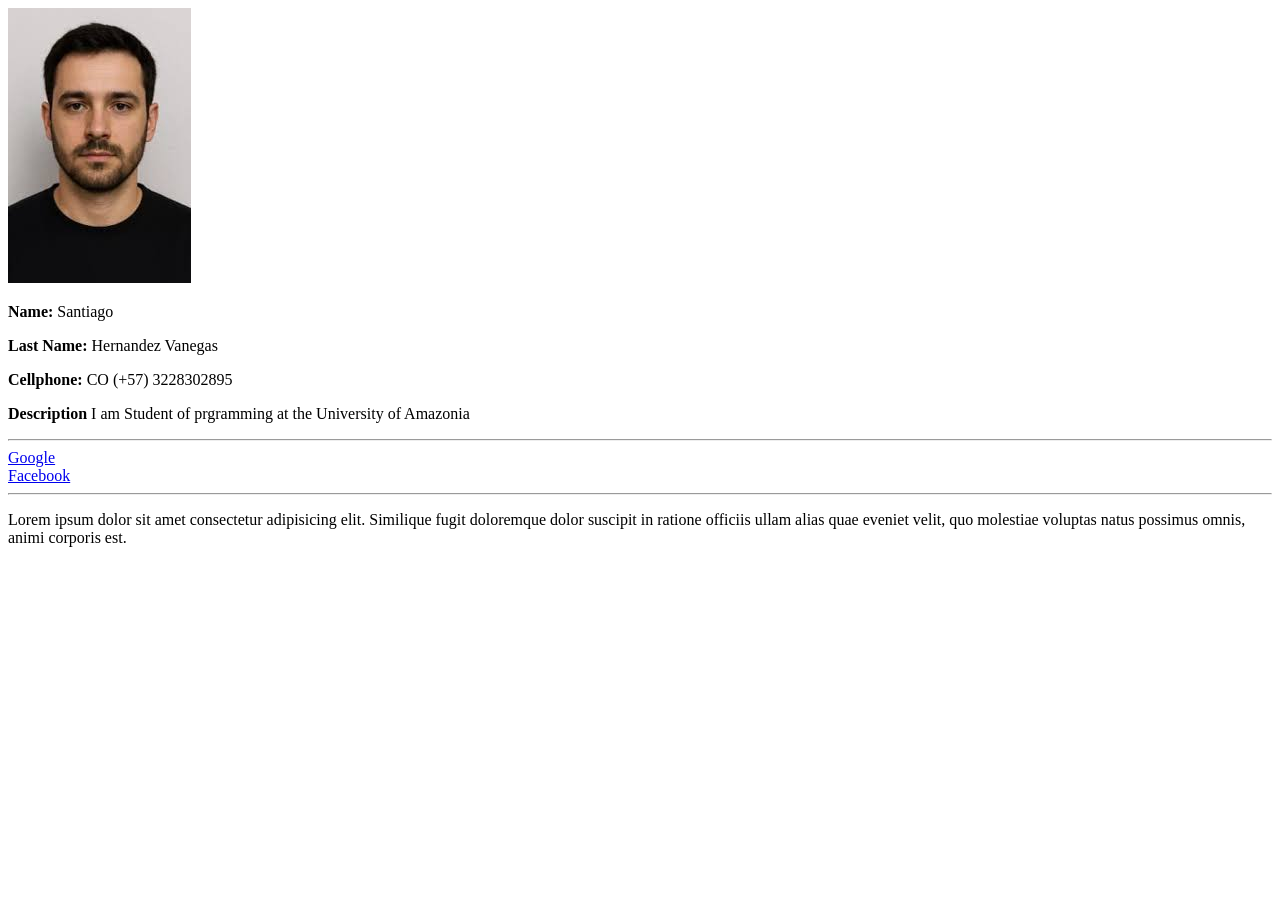
<file: Clase_1_2026-2/index.html>
<!DOCTYPE html>
<html lang="en">
<head>
    <meta charset="UTF-8">
    <meta name="viewport" content="width=device-width, initial-scale=1.0">
    <title>Document</title>

</head>
<body>
    <img src="[data-uri]" alt="Fotografia">
    <p><strong>Name: </strong>Santiago</p>
    <p><strong>Last Name: </strong>Hernandez Vanegas</p>
    <p><strong>Cellphone: </strong> CO (+57) 3228302895</p>
    <p><strong>Description </strong>I am Student of prgramming at the University of Amazonia</p>
    
    <hr>
    <a href="http://google.com" target="_blank" > Google <br></a>
    <a href="http://facebook.com" target="_blank">Facebook</a>
    <hr>
    <p>Lorem ipsum dolor sit amet consectetur adipisicing elit. Similique fugit doloremque dolor suscipit in ratione officiis ullam alias quae eveniet velit, quo molestiae voluptas natus possimus omnis, animi corporis est.</p>

</body>
</html>
</file>
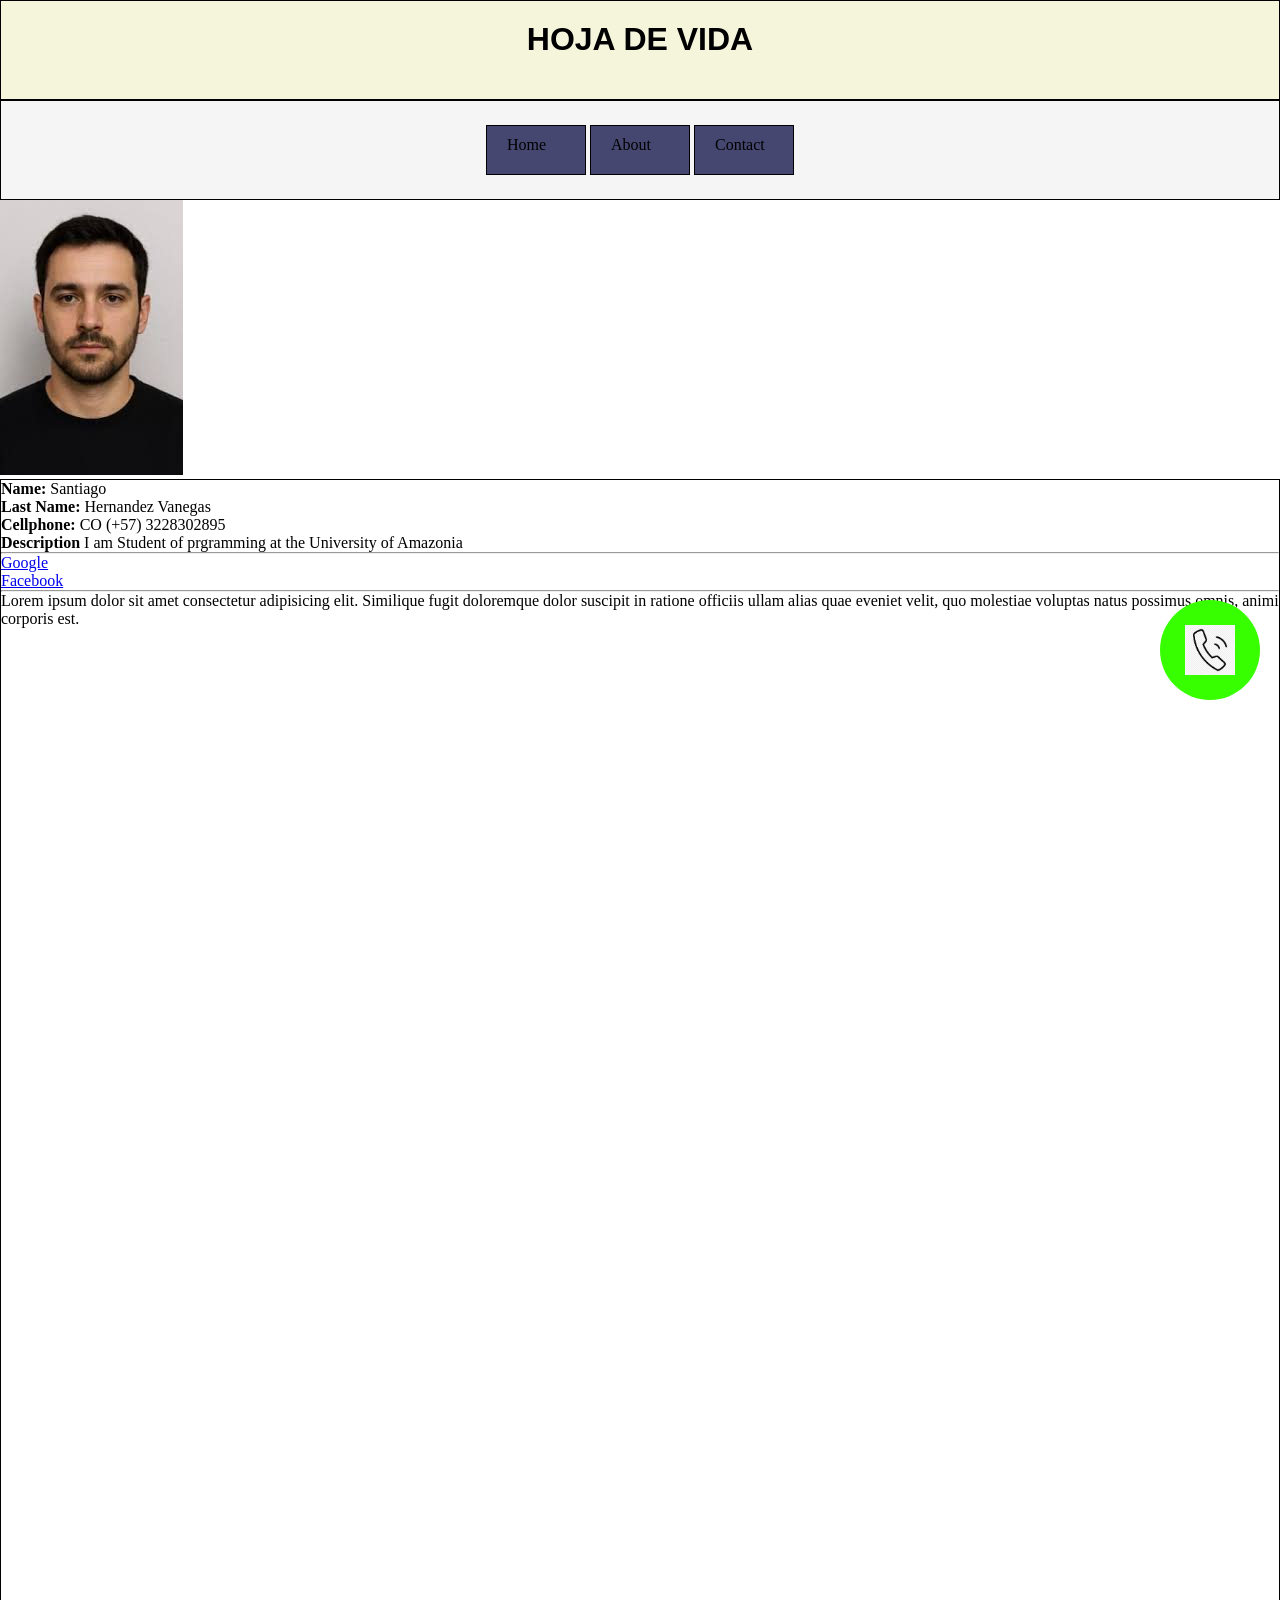
<file: Clase_2_2026-2-Position/index.html>
<!DOCTYPE html>
<html lang="en">
<head>
    <meta charset="UTF-8">
    <meta name="viewport" content="width=device-width, initial-scale=1.0">
    <link rel="stylesheet" href="./styles/styles.css">
    <title>Document</title>
</head>
<body>
    <div class="titulo">
        <h1>HOJA DE VIDA</h1>
    </div>

    <div class="navbar">
        <ul>
            <li class="boton"><a id="link" href="google.com">Home</a></li>
            <li class="boton"><a id="link" href="facebook.com">About</a></li>
            <li class="boton"><a id="link" heref="elrincondelvago.com">Contact</a></li>
        </ul>
        
    </div>
    

    <img class="foto" src="[data-uri]" alt="Fotografia">
    <div class="container">
    <p><strong>Name: </strong>Santiago</p>
    <p><strong>Last Name: </strong>Hernandez Vanegas</p>
    <p><strong>Cellphone: </strong> CO (+57) 3228302895</p>
    <p><strong>Description </strong>I am Student of prgramming at the University of Amazonia</p>
    
    <hr>
    <a href="http://google.com" target="_blank" > Google <br></a>
    <a href="http://facebook.com" target="_blank">Facebook</a>
    <hr>
    <p>Lorem ipsum dolor sit amet consectetur adipisicing elit. Similique fugit doloremque dolor suscipit in ratione officiis ullam alias quae eveniet velit, quo molestiae voluptas natus possimus omnis, animi corporis est.</p>

    </div>

    <div class="contacto">
        <a class="wpp" href="http://facebook.com" target="_blank"> <img class="icono" src="./source/images.jpg" alt="telefono"></a>
    </div>

</body>
</html>
</file>
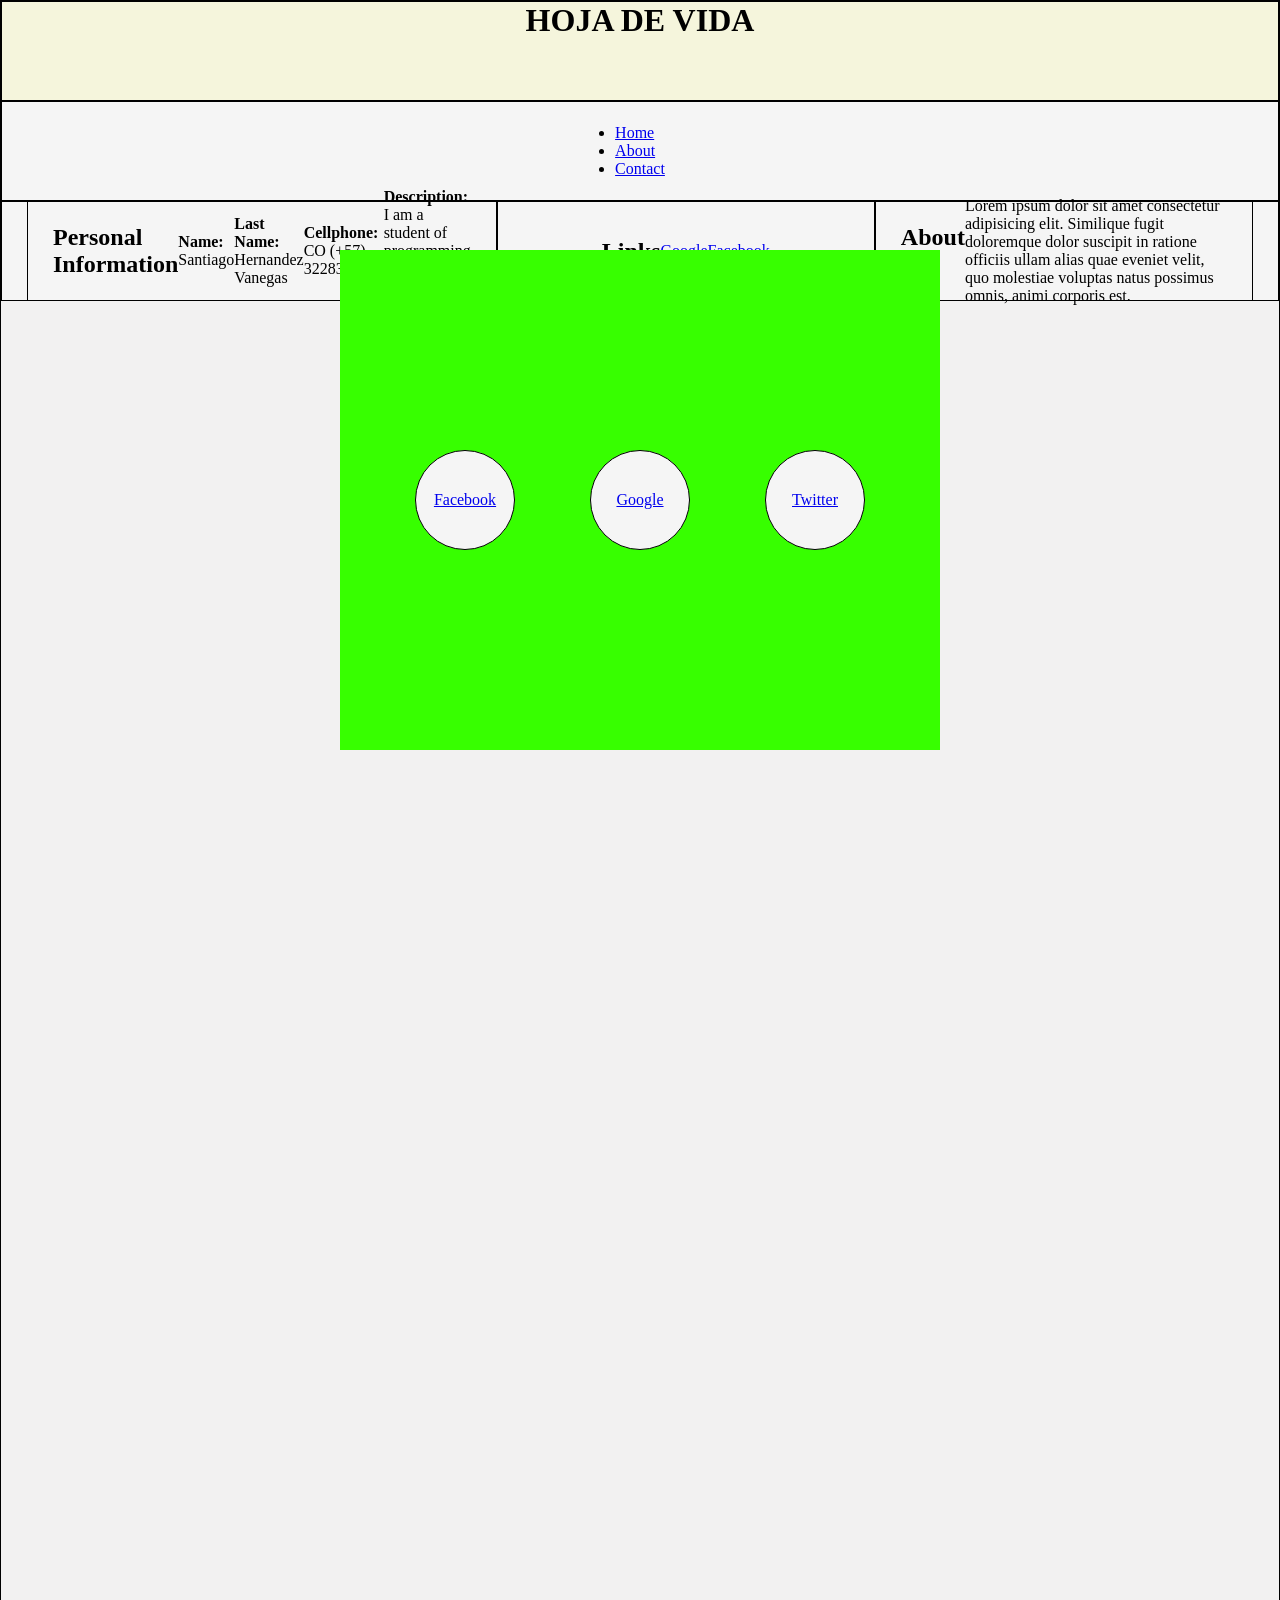
<file: Clase_3_2026_2_exercise/index.html>
<!DOCTYPE html>
<html lang="en">
<head>
    <meta charset="UTF-8">
    <meta name="viewport" content="width=device-width, initial-scale=1.0">
    <title>Document</title>
    <link rel="stylesheet" href="/Clase_3_2026_2_exercise/css/styles.css">
</head>
<body>
    
    <div id="container">

        <header>
            <h1>HOJA DE VIDA</h1>
        </header>
        <nav>
            <ul>
                <li><a href="index.html">Home</a></li>
                <li><a href="about.html">About</a></li>
                <li><a href="contact.html">Contact</a></li>
            </ul>
        </nav>

        <main>
            <section>
                <h2>Personal Information</h2>
                <p><strong>Name:</strong> Santiago</p>
                <p><strong>Last Name:</strong> Hernandez Vanegas</p>
                <p><strong>Cellphone:</strong> CO (+57) 3228302895</p>
                <p><strong>Description:</strong> I am a student of programming at the University of Amazonia.</p>
            </section>

            <section>
                <h2>Links</h2>
                <a href="http://google.com" target="_blank">Google</a><br>
                <a href="http://facebook.com" target="_blank">Facebook</a>
            </section>

            <section>
                <h2>About Me</h2>
                <p>Lorem ipsum dolor sit amet consectetur adipisicing elit. Similique fugit doloremque dolor suscipit in ratione officiis ullam alias quae eveniet velit, quo molestiae voluptas natus possimus omnis, animi corporis est.</p>
            </section>
    </div>

    <div class="contacto">
        <ul class="contact-list">
            <li class="box"><a href="http://facebook.com" target="_blank">Facebook</a></li>
            <li class="box"><a href="http://google.com" target="_blank">Google</a></li>
            <li class="box"><a href="http://twitter.com" target="_blank">Twitter</a></li>
        </ul>
    </div>

</body>
</html>
</file>
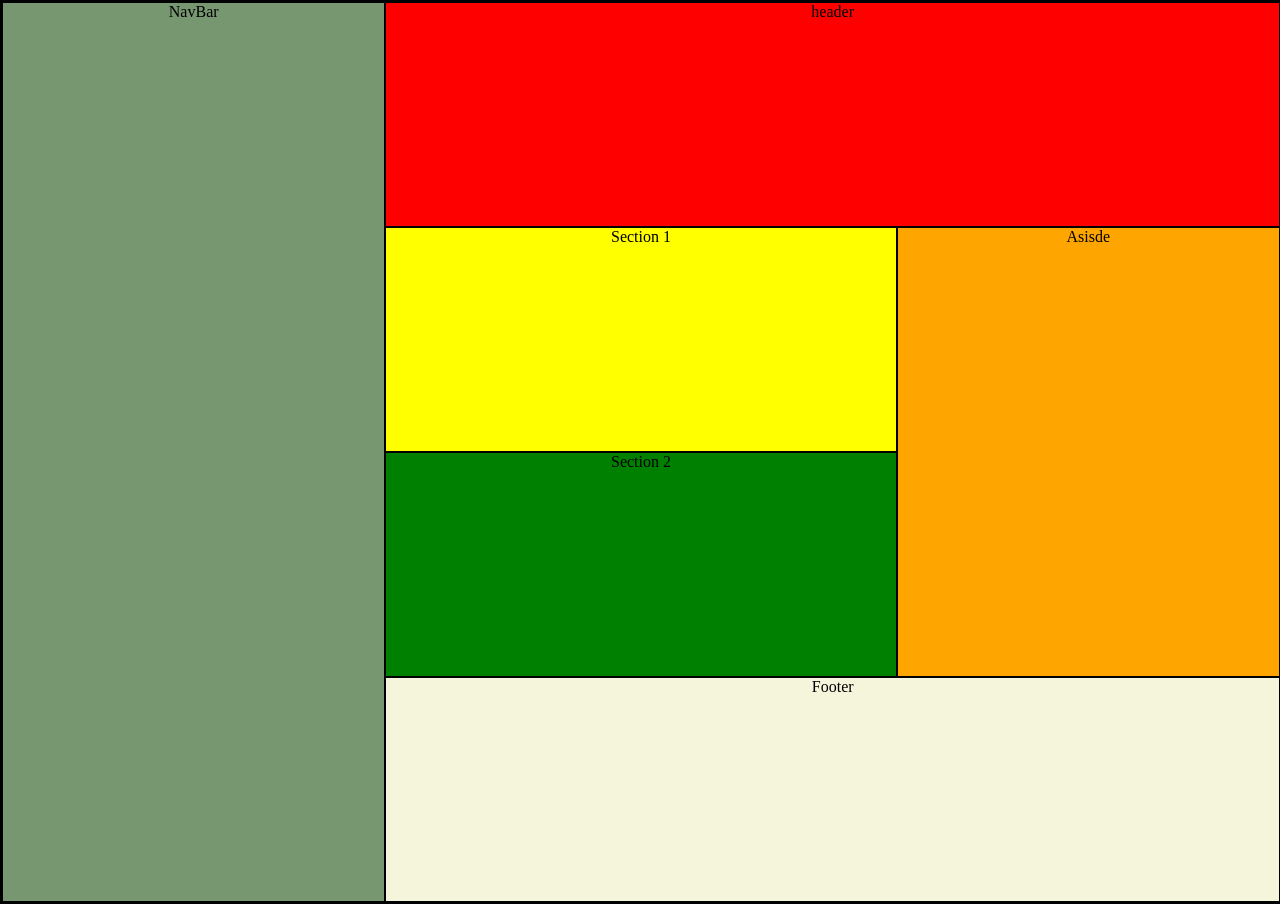
<file: Clase_5_2026-2/index.html>
<!DOCTYPE html>
<html lang="en">
<head>
    <meta charset="UTF-8">
    <meta name="viewport" content="width=device-width, initial-scale=1.0">
    <title>Document</title>
    <link rel="stylesheet" href="../Clase_5_2026-2/css/styles.css">
</head>
<body>
    <header>header</header>
    <nav>NavBar</nav>
    <section id="section1">Section 1</section>
    <section id="section2">Section 2</section>
    <aside>Asisde</aside>
    <footer>Footer</footer>
</body>
</html>
</file>
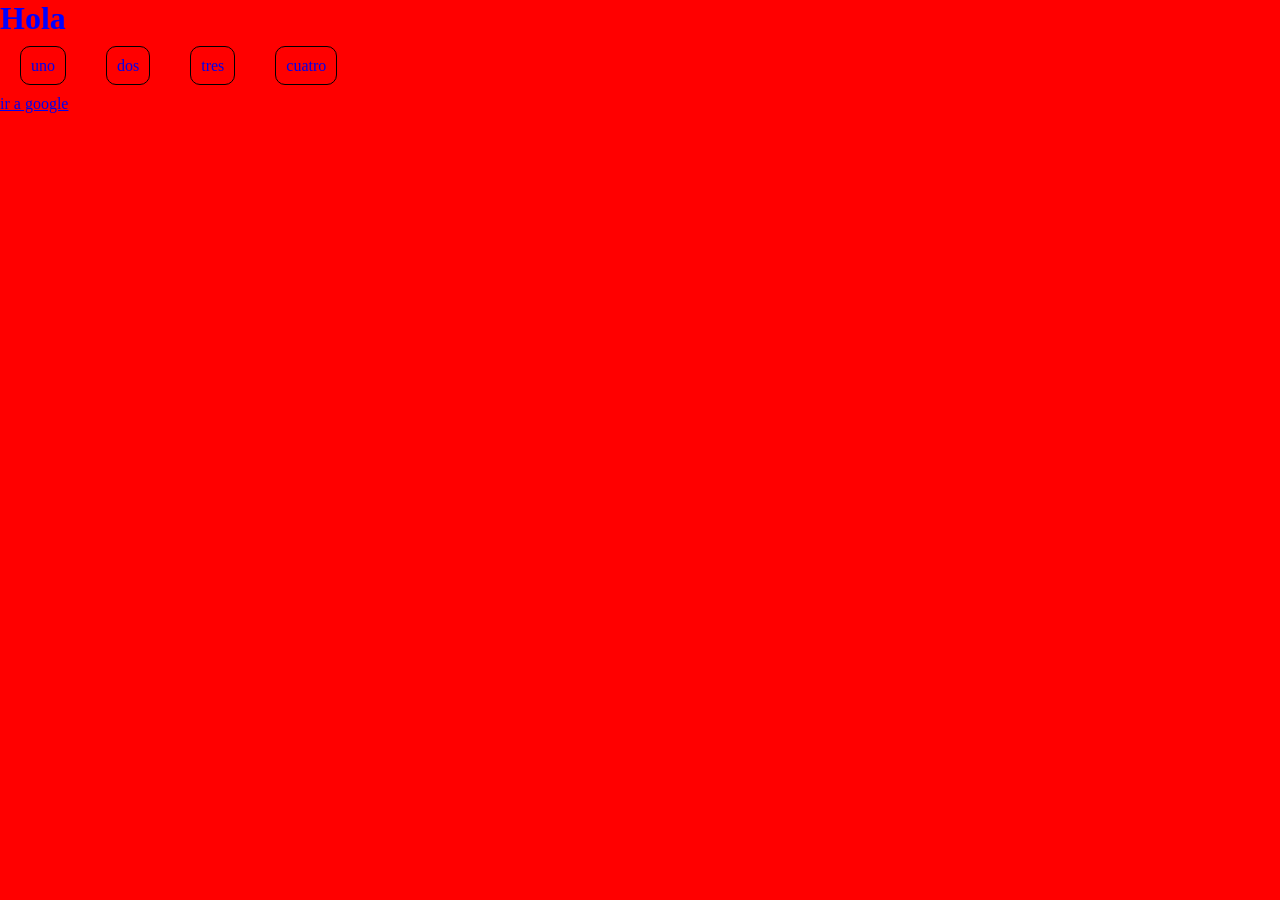
<file: Clase_7_pseudoclase/index.html>
<!DOCTYPE html>
<html lang="en">
<head>
    <meta charset="UTF-8">
    <meta name="viewport" content="width=device-width, initial-scale=1.0">
    <title>Document</title>
    <link rel="stylesheet" href="../Clase_7_pseudoclase/css/styles.css">
</head>
<body>
    <h1>Hola </h1>
    <ul>
        <li><a href="#">uno</a></li>
        <li><a href="#">dos</a></li>
        <li><a href="#">tres</a></li>
        <li><a href="#">cuatro</a></li>
    </ul>
    <a href="google.com">ir a google</a>
</body>
</html>
</file>
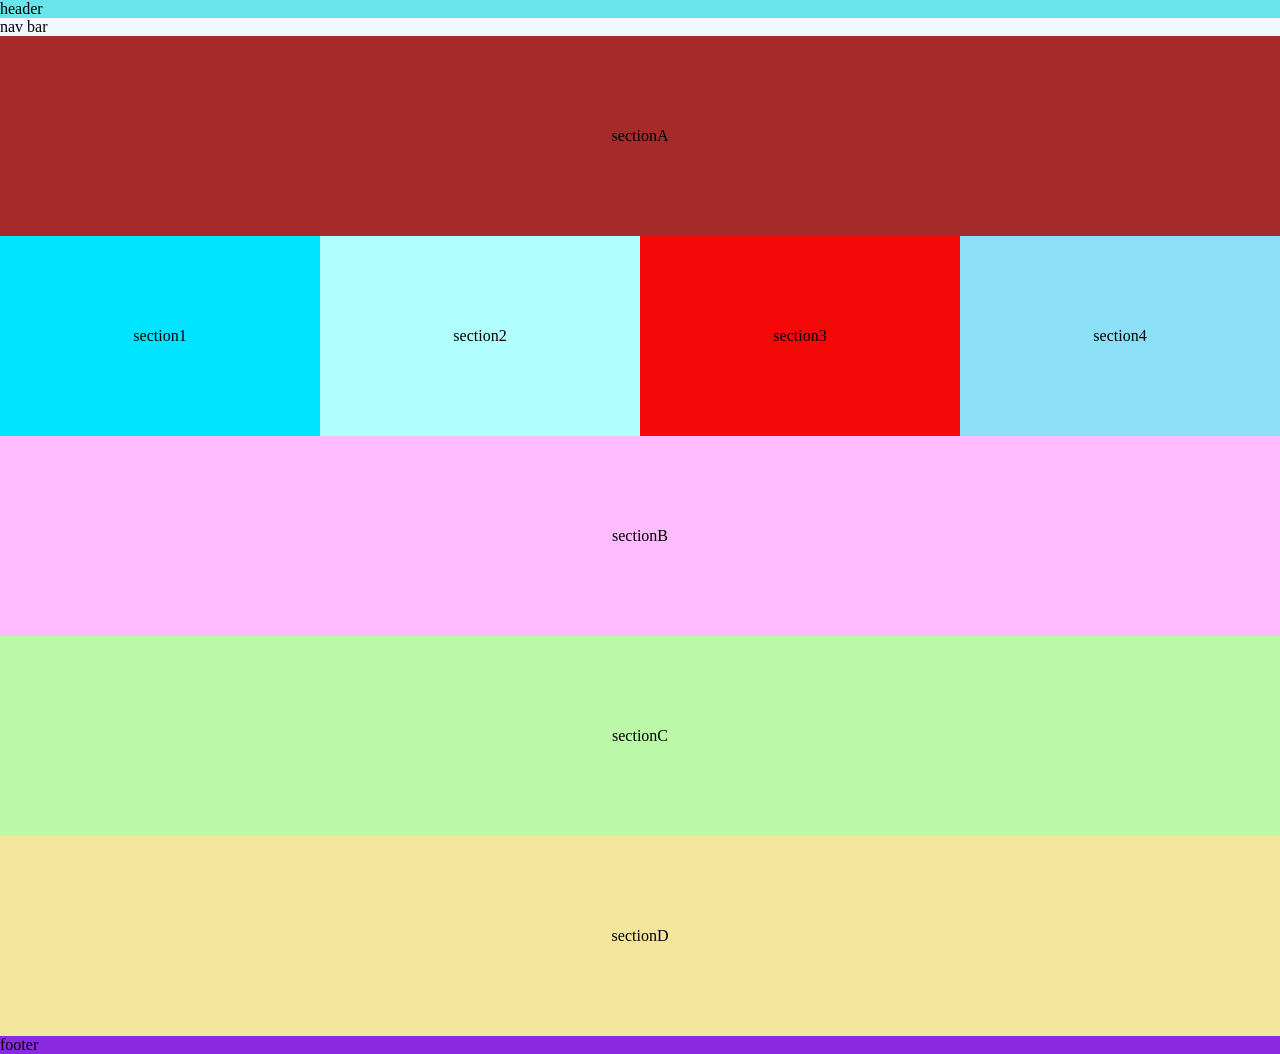
<file: ejercicio_grid_flex_media/index.html>
<!DOCTYPE html>
<html lang="en">
<head>
    <meta charset="UTF-8">
    <meta name="viewport" content="width=device-width, initial-scale=1.0">
    <link rel="stylesheet" href="../ejercicio_grid_flex_media/styles/style.css">
    <title>Document</title>
</head>
<body>

    <header>header</header>
    <nav>nav bar</nav>
    <section id="sectionA">sectionA</section>
    
    <div id="container">
    <section id="section1">section1</section>
    <section id="section2">section2</section>
    <section id="section3">section3</section>
    <section id="section4">section4</section>

    </div>

    <section id="sectionB">sectionB</section>
    <section id="sectionC">sectionC</section>
    <section id="sectionD">sectionD</section>
    <footer>footer</footer>
    
</body>
</html>
</file>
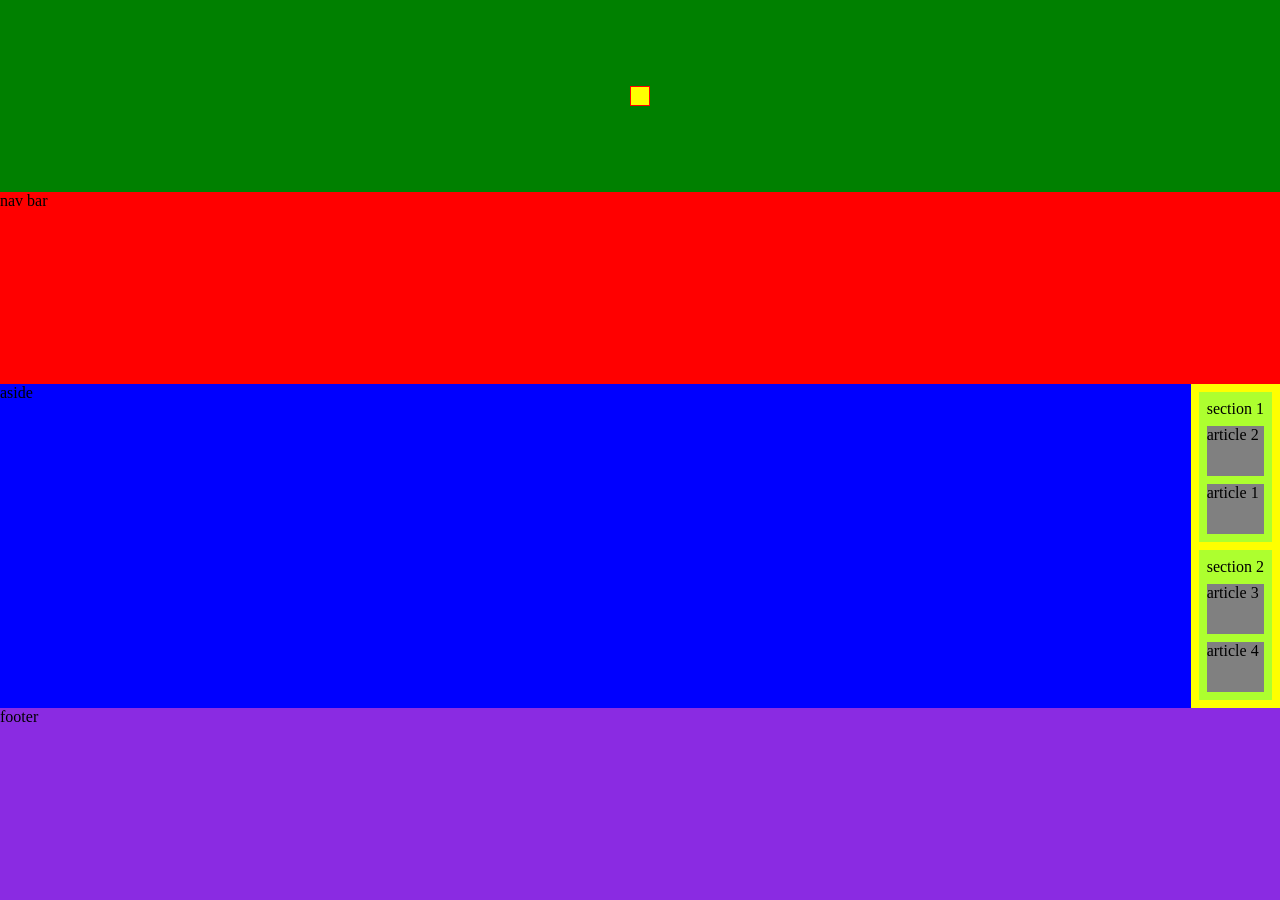
<file: ejercicio_previo_parcial/index.html>
<!DOCTYPE html>
<html lang="en">
<head>
    <meta charset="UTF-8">
    <meta name="viewport" content="width=device-width, initial-scale=1.0">
    <link rel="stylesheet" href="../ejercicio_previo_parcial/css/styles.css">
    <title>Document</title>
</head>
<body>

    <header>
        <div id="box"></div>
    </header>
    <nav>nav bar</nav>
    <main>
        <section>section 1
            <article>article 2</article>
            <article>article 1</article>
        </section>
        <section>section 2
            <article>article 3</article>
            <article>article 4</article>
        </section>
    </main>
    <aside>aside</aside>
    <footer>footer</footer>
    
</body>
</html>
</file>
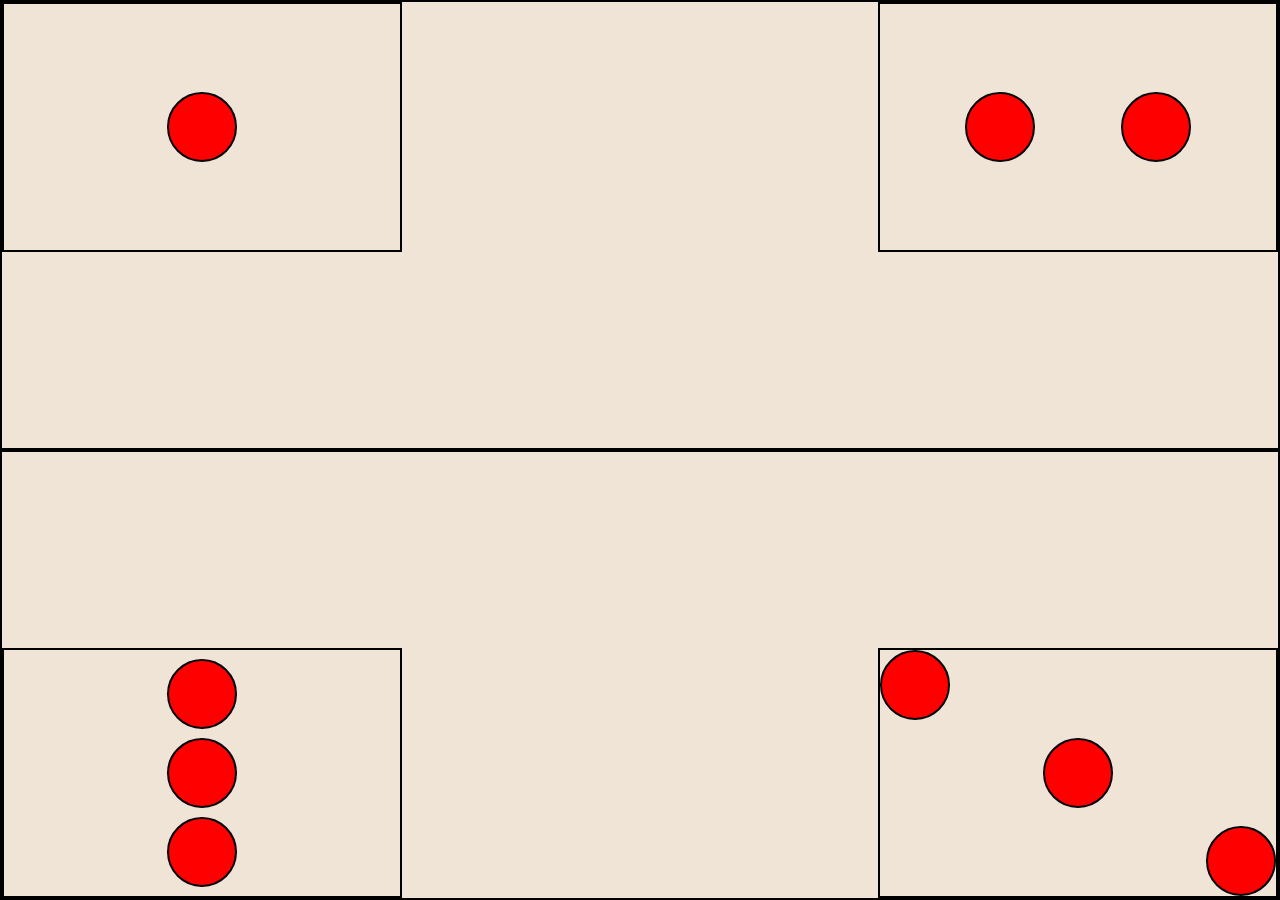
<file: Clase_3_2026_2_exercise/flex/index.html>
<!DOCTYPE html>
<html lang="en">
<head>
    <meta charset="UTF-8">
    <meta name="viewport" content="width=device-width, initial-scale=1.0">
    <title>Document</title>
    <link rel="stylesheet" href="/Clase_3_2026_2_exercise/flex/css/styles.css">
</head>
<body>
    
    <div class="container" id="top">
        <div class="box" id="uno">
            <div class="circle"></div>
        </div>

        <div class="box" id="dos">
            <div class="circle"></div>
            <div class="circle"></div>
        </div>

    </div>

    <div class="container" id="bottom">
        <div class="box" id="tres">
            <div class="circle"></div>
            <div class="circle"></div>
            <div class="circle"></div>
        </div>

        <div class="box" id="cuatro">

            <div class="circle" id="cuno"></div>
            <div class="circle" id="cdos"></div>
            <div class="circle" id="ctres"></div>

        </div>
        
    </div>

</body>
</html>
</file>
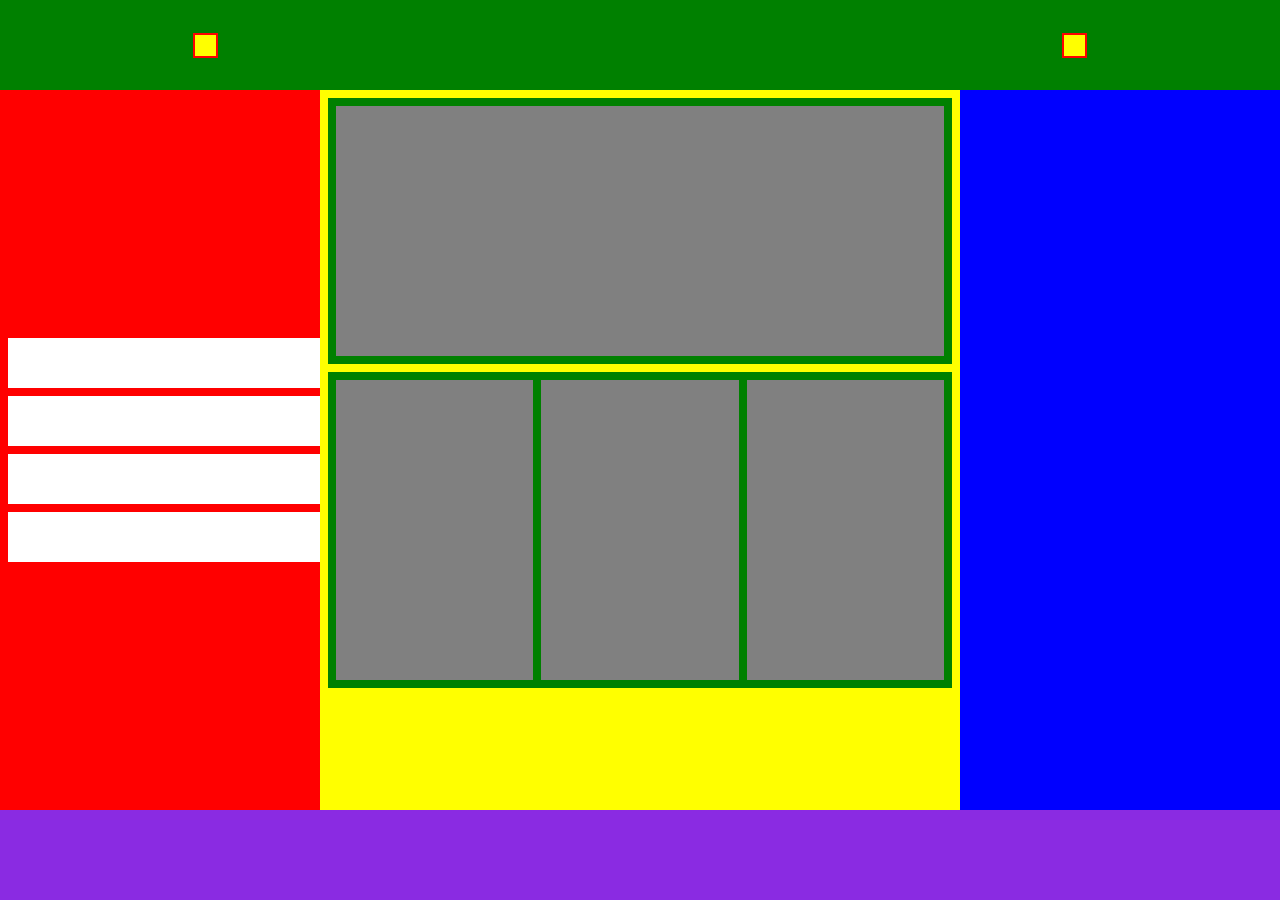
<file: web_g1/site_hernandez_santiago/index.html>
<!DOCTYPE html>
<html lang="en">
<head>
    <meta charset="UTF-8">
    <meta name="viewport" content="width=device-width, initial-scale=1.0">
    <link rel="stylesheet" href="../site_hernandez_santiago/css/styles.css">
    <title>Document</title>
</head>
<body>
    <header>
        <div id="d1">
            <div class="b1"></div>
        </div>
        <div id="d2">
            <div class="b1"></div>
        </div>
    </header>
    <nav>
        <ul>
            <li><a href="#"></a></li>
            <li><a href="#"></a></li>
            <li><a href="#"></a></li>
            <li><a href="#"></a></li>
        </ul>
    </nav>
    <main>
        <section>
            <article class="ar-sec-1"></article>
        </section>
        <section>
            <article></article>
            <article></article>
            <article></article>
        </section>
    </main>
    <aside></aside>
    <footer></footer>
</body>
</html>
</file>
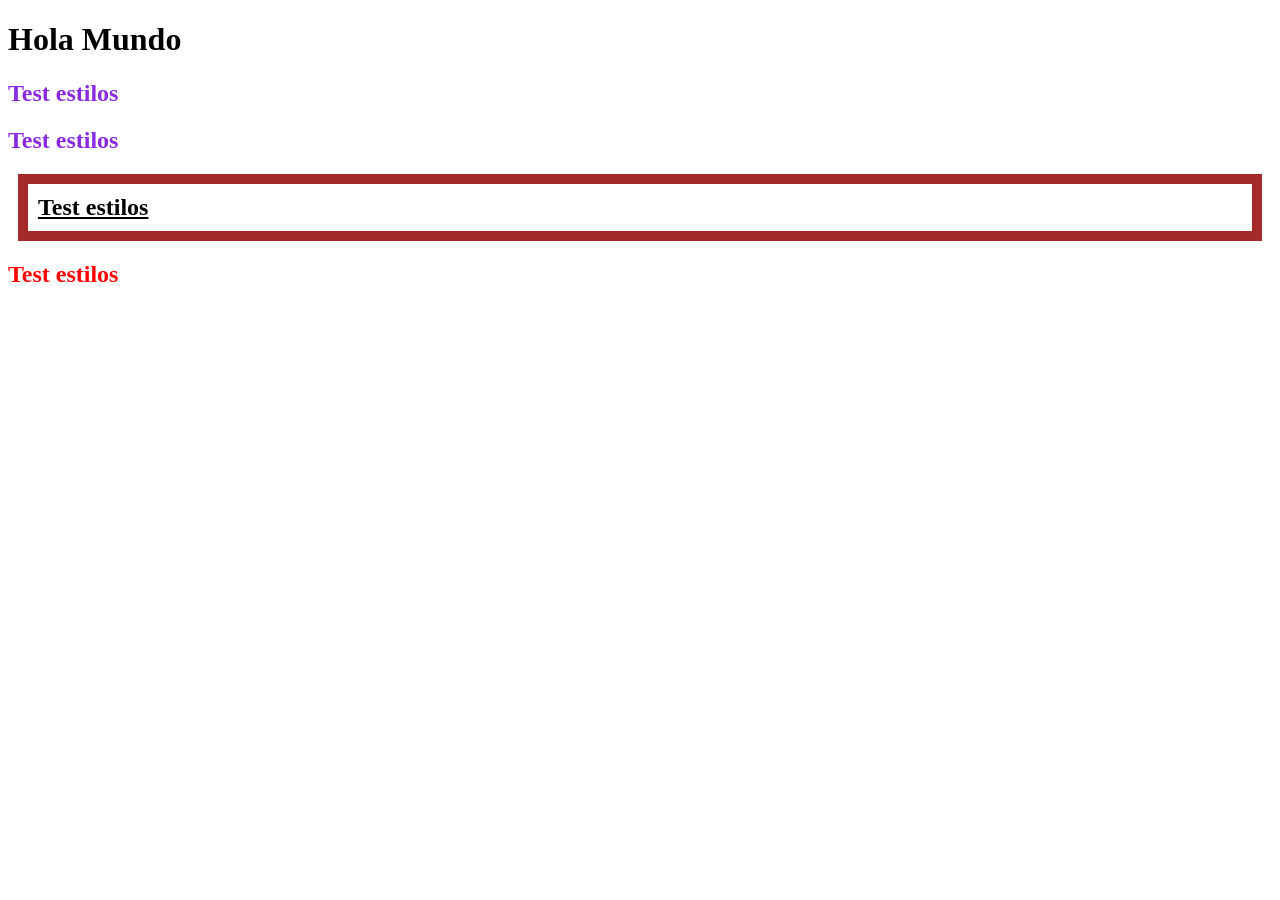
<file: Clase_1_2026-2/estilos.html>
<!DOCTYPE html>
<html lang="en">
<head>
    <meta charset="UTF-8">
    <meta name="viewport" content="width=device-width, initial-scale=1.0">
    <title>Document</title>
    <link rel="stylesheet" href="./css/styles.css">
</head>
<body>
    <h1>Hola Mundo</h1>
    <h2 class="tipo1">Test estilos</h2>
    <h2 class="tipo1">Test estilos</h2>
    <h2 id="s" class="tipo2">Test estilos</h2>
    <h2 class="tipo2">Test estilos</h2>
</body>
</html>
</file>
<file: Clase_2_2026-2-Position/styles/styles.css>
*{
    margin: 0;
    padding: 0;
    box-sizing: border-box;
}

body{
    background-color: #ffffff52;
}

.titulo{
    background-color: beige;
    border: solid 1px black;
    
    width: 100%;
    height: 100px;
    top: 0;
    
}

h1{
    text-align: center;
    color: rgb(0, 0, 0);
    font-family: Arial, Helvetica, sans-serif;
    padding: 20px;
}

.container{
    width: 100vw;
    height: 200vh;
    border: solid 1px black;
}

.navbar{
    width: 100%;
    height: 100px;
    position: sticky;
    top: 0;
    background-color: #f5f5f5;
    border: solid 1px black;
    padding: 25px;
    align-items: center;
    justify-content: center;
    display: flex;
}

.boton{
    border: solid 1px black;
    background-color: #464771;
    display: inline-block;
    width: 100px;
    height: 50px;
    padding: 10px;
    align-items: center;
    text-decoration: none;

}


.caja{
    width: 100px;
    height: 100px;
    background-color: #f5f5f5;
    border: solid 1px black;
    display: inline-block;
}


#link{
    text-decoration: none;
    color: rgb(0, 0, 0);
    padding: 10px;
    text-align: center;
}

#dos{
    border: white 1px solid;
    background-color: #3d2020;
    position: relative;
    left: 150px;
    top: 150px;
}
.contacto{
    background-color: #37ff00;
    width: 100px;
    height: 100px;
    border-radius: 50%;
    display: flex;
    justify-content: center;
    align-items: center;
    position: fixed;
    bottom: 200px;
    right: 20px;
}
.wpp{
    display: flex;
    justify-content: center;
    align-items: center;
    width: 100%;
    height: 100%;
    text-decoration: none;
}
.icono{
    width: 50px;
    height: 50px;
}
</file>
<file: Clase_3_2026_2_exercise/css/styles.css>
*{
    margin: 0;
    padding: 0;
    box-sizing: border-box;
}

#container{
    width: 100vw;
    height: 200vh;
    border: solid 1px black;
    background-color: #d6d3d352;
}

header{
    background-color: beige;
    border: solid 1px black;
    
    width: 100%;
    height: 100px;
    top: 0;
    text-align: center;
    
}

nav{
    width: 100%;
    height: 100px;
    position: sticky;
    top: 0;
    background-color: #f5f5f5;
    border: solid 1px black;
    padding: 25px;
    align-items: center;
    justify-content: center;
    display: flex;
}

main{
    width: 100%;
    height: 100px;
    position: sticky;
    top: 0;
    background-color: #f5f5f5;
    border: solid 1px black;
    padding: 25px;
    align-items: center;
    justify-content: center;
    display: flex;
}

section{
    width: 100%;
    height: 100px;
    position: sticky;
    top: 0;
    background-color: #f5f5f5;
    border: solid 1px black;
    padding: 25px;
    align-items: center;
    justify-content: center;
    display: flex;
}

.contacto{
    width: 600px;
    height: 500px;
    background-color: #37ff00;
    align-items: center;
    justify-content: center;
    display: flex;
    position: absolute;
    top: calc(50% - 200px);
    left: calc(50% - 300px);
    
}
.box{
    width: 100px;
    height: 100px;
    background-color: #f5f5f5;
    border: solid 1px black;
    border-radius: 50%;
    display: inline-flex;
    align-items: center;
    justify-content: center;   
}

.contact-list{
    width: 100%;
    height: 100%;
    display: flex;
    align-items: center;
    justify-content: space-evenly;
}
</file>
<file: Clase_5_2026-2/css/styles.css>
*{
    margin: 0;
    padding: 0;
    box-sizing: border-box;
    border: solid 1px black;
    text-align: center;
}

body{
    background-color:rgb(19, 108, 186);
    display: grid;
    width: 100vw;
    grid-template-columns: 1fr;
    grid-template-rows: repeat(6, 20vh);
    grid-template-areas: 
    "header"
    "nav"
    "section-1"
    "section-2"
    "aside"
    "footer"
    ;
  
}
header{

    grid-area: header;
    background-color: red;
}
nav{
    grid-area: nav;
    background-color: rgb(119, 151, 113);
}
#section1{
    grid-area: section-1;
    background-color: yellow;
}
#section2{
    grid-area: section-2;
    background-color: green;
}
aside{
    grid-area: aside;
    background-color: orange;
}
footer{
    grid-area: footer;
    background-color: beige;
}

@media (min-width:481px) and (max-width: 760px) {
    body{
    background-color:rgb(19, 108, 186);
    display: grid;
    width: 100vw;
    grid-template-columns: 40% 35% 25%;
    grid-template-rows: repeat(4, 25vh);
    grid-template-areas: 
    "header header nav"
    "section-1 section-1 section-1"
    "section-2 section-2 section-2"
    "footer aside aside"
    ;
  
}
}
@media (min-width:761px) {
    body{
    background-color:rgb(19, 108, 186);
    display: grid;
    width: 100vw;
    grid-template-columns: 30% 40% 30%;
    grid-template-rows: repeat(4, 25vh);
    grid-template-areas: 
    "nav header header"
    "nav section-1 aside"
    "nav section-2 aside"
    "nav footer footer"
    ;
  
}
}
</file>
<file: Clase_7_pseudoclase/css/styles.css>
* {
    margin: 0;
    padding: 0;
    box-sizing: border-box;
}

body {
    background-color: red;
}

h1 {
    color: blue;
    display: inline-block;
}

h1:hover {
    color: aqua;
}

ul {
    display: flex;
    list-style: none;
}

li {
    margin: 20px;

    a {
        text-decoration: none;
        border: solid 1px black;
        padding: 10px;
        border-radius: 10px;

        &:hover {
            background-color: black;
        }
    }
}
</file>
<file: ejercicio_grid_flex_media/styles/style.css>
*{
    margin: 0;
    padding: 0;
    box-sizing: border-box;
    
}

body{
    background-color: rgb(196, 237, 255);
    display: grid;
    width: 100vw;
    height: 100vh;
    grid-template-columns: 1fr;
    grid-template-rows: repeat(8, 1fr);
    grid-template-areas: 
    "header"
    "nav"
    "sectionA"
    "container"
    "sectionB"
    "sectionC"
    "sectionD"
    "footer"
    ;
}
#container{
    grid-area: container;
    background-color: rgb(255, 177, 59);
    display: grid;
    grid-template-columns: 1fr;
    grid-auto-rows: auto;
    /* grid-template-rows: repeat(4, 1fr); */
    grid-template-areas: 
    "section1"
    "section2"
    "section3"
    "section4"
    ;
}

section{
    min-height: 200px;
    display: flex;
    justify-content: center;
    align-items: center;
}

header{
    grid-area: header;
    background-color: rgb(105, 228, 234);
}
nav{
    grid-area: nav;
    background-color: aliceblue;
    position: sticky;
    top: 0;
}
#sectionA{
    grid-area: sectionA;
    background-color: brown;
}
#section1{
    background-color: rgb(0, 229, 255);
    grid-area: section1;
}
#section2{
    background-color: rgb(177, 254, 255);
    grid-area: section2;
}
#section3{
    background-color: rgb(246, 8, 8);
    grid-area: section3;
}
#section4{
    background-color: rgb(139, 224, 247);
    grid-area: section4;
}
#sectionB{
    background-color: rgb(255, 187, 253);
    grid-area: sectionB;
}
#sectionC{
    background-color: rgb(187, 249, 168);
    grid-area: sectionC;
}
#sectionD{
    background-color: rgb(244, 229, 157);
    grid-area: sectionD;
}
footer{
    background-color: blueviolet;
    grid-area: footer;
}

@media (min-width: 768px) {
    #container{
        grid-template-columns: repeat(2, 1fr);
        grid-template-areas: 
        "section1 section2"
        "section3 section4"
        ;
    }
}

@media (min-width: 1024px){
    #container{
        grid-template-columns: repeat(4, 1fr);
        grid-template-areas: 
        "section1 section2 section3 section4"
        ;
    }
}
</file>
<file: ejercicio_previo_parcial/css/styles.css>
* {
    margin: 0;
    padding: 0;
    box-sizing: border-box;
}

body {
    display: grid;
    width: 100vw;
    height: 100vh;
    grid-template-columns: 1fr;
    grid-template-rows: repeat(5, 1fr);
    grid-template-areas:
        "header"
        "nav"
        "main"
        "aside"
        "footer"
    ;
}

header {
    background-color: green;
    display: flex;
    justify-content: center;
    align-items: center;
    grid-area: header;
}

#box {
    background-color: yellow;
    width: 20px;
    height: 20px;
    border: solid 1px red;
}

nav {
    grid-area: nav;
    background-color: red;
}

main {
    grid-area: main;
    display: flex;
    flex-direction: column;
    gap: 8px;
    padding: 8px;
    background-color: yellow;

}

section {
    display: flex;
    flex-direction: column;
    background-color: greenyellow;
    gap: 8px;
    padding: 8px;
}

article {
    background-color: gray;
    height: 50px;
}

aside {
    background-color: blue;
    grid-area: aside;
}

footer {
    background-color: blueviolet;
    grid-area: footer;
}

@media(min-width: 768px) {
    body {
        display: grid;
        width: 100vw;
        height: 100vh;
        grid-template-columns: 1fr;
        grid-template-rows: repeat(4,1fr);
        grid-template-areas:
            "header header"
            "nav nav"
            "aside main"
            "footer footer"
        ;
    }
}
</file>
<file: Clase_3_2026_2_exercise/flex/css/styles.css>
*{
    margin: 0;
    padding: 0;
    box-sizing: border-box;
}

body{
    background-color: antiquewhite;
    width: 100vw;
    height: 100vh;
}

.container{
    width: 100vw;
    height: 50vh;
    border: solid 1px black;
    background-color: #d6d3d352;
}

#top{
    border: solid 2px black;
    display: flex;
    justify-content: space-between;
    align-items: start;

}

#bottom{
    border: solid 2px black;
    display: flex;
    justify-content: space-between;
    align-items: end;
}

.box{
    border: solid 2px black;
    width: 400px;
    height: 250px;
}

.circle{
    border: solid 2px black;
    width: 70px;
    height: 70px;
    border-radius: 50%;
    background-color: red;
}

#uno{
    display: flex;
    justify-content: center;
    align-items: center;
}
#dos{
    display: flex;
    justify-content: space-evenly;
    align-items: center;

}
#tres{
    display: flex;
    flex-direction: column;
    justify-content: space-evenly;
    align-items: center;
}
#cuatro{
    display: grid;
    grid-template-columns: repeat(3, 1fr);
    grid-template-rows: repeat(3, 1fr);
}

#cuno{
    grid-area: 1/1;
    place-self: start start;
}
#cdos{
    grid-area: 2/2;
    place-self: center center;
}
#ctres{
    grid-area: 3/3;
    place-self: end end;
}
</file>
<file: web_g1/site_hernandez_santiago/css/styles.css>
* {
    margin: 0;
    padding: 0;
    box-sizing: border-box;
}

body {
    display: grid;
    height: 100vh;
    width: 100vw;
    grid-template-columns: 1fr;
    grid-template-rows: repeat(5, 1fr);
    grid-template-areas:
        "header"
        "nav"
        "main"
        "aside"
        "footer"
    ;
}

header {
    grid-area: header;
    background-color: green;
    display: flex;
    justify-content: space-evenly;
    align-items: center;
}

#d1 {
    width: 350px;
    display: flex;
    justify-content: start;
    align-items: start;
}

#d2 {
    width: 350px;
    display: flex;
    justify-content: end;
    align-items: end;
}

.b1 {
    background-color: yellow;
    border: solid 2px red;
    width: 25px;
    height: 25px;

}

nav {
    grid-area: nav;
    background-color: red;
    display: flex;
    justify-content: space-evenly;
    align-items: center;
}

nav ul{
    text-decoration: none;
    list-style: none;
    display: flex;
    gap: 8px;
    padding: 8px;
}

nav li{
    flex: 1;
}

nav a{
    display: flex;
    width: 100px;
    height: 50px;
    background-color: white;
    padding: 8px;
    text-align: center;
    text-decoration: none;
    color: black;
}

main {
    grid-area: main;
    background-color: yellow;
    display: flex;
    flex-direction: column;
    gap: 8px;
    padding: 8px;
}

section {
    background-color: green;
    display: flex;
    flex-direction: column;
    gap: 8px;
    padding: 8px;
}

.ar-sec-1 {
    background-color: gray;
    height: 80px;
}

article {
    background-color: gray;
    height: 30px;
}

aside {
    grid-area: aside;
    background-color: blue;
}

footer {
    grid-area: footer;
    background-color: blueviolet;
}

@media(min-width: 769px) {
    body {
        display: grid;
        height: 100vh;
        width: 100vw;
        grid-template-columns: 25% 1fr 25% ;
        grid-template-rows: 10% 10% 1fr 10% ;
        grid-template-areas:
        "header header header"
        "nav main aside"
        "nav main aside"
        "footer footer footer"
        ;
    }
    nav{
        min-width: 30px;
        min-height: 30px;
    }
    nav ul{
        flex-direction: column;
    }
    nav a{
        width: 350px;
        text-align: start;
    }
    section{
        flex-direction: row;
    }
    article{
        flex: 1;
        height: 300px;
    }
    .ar-sec-1 {
    background-color: gray;
    height: 250px;
}

}
</file>
<file: Clase_1_2026-2/css/styles.css>
h2{
    color:rgb(255, 3, 3);
}
.tipo1{
    color: blueviolet;
    border-color: brown;
}
#s{
    color: rgb(0, 0, 0);
    text-decoration: underline;
    padding: 10px;
    border: 10px solid brown;
    margin: 10px;
    
}
</file>
